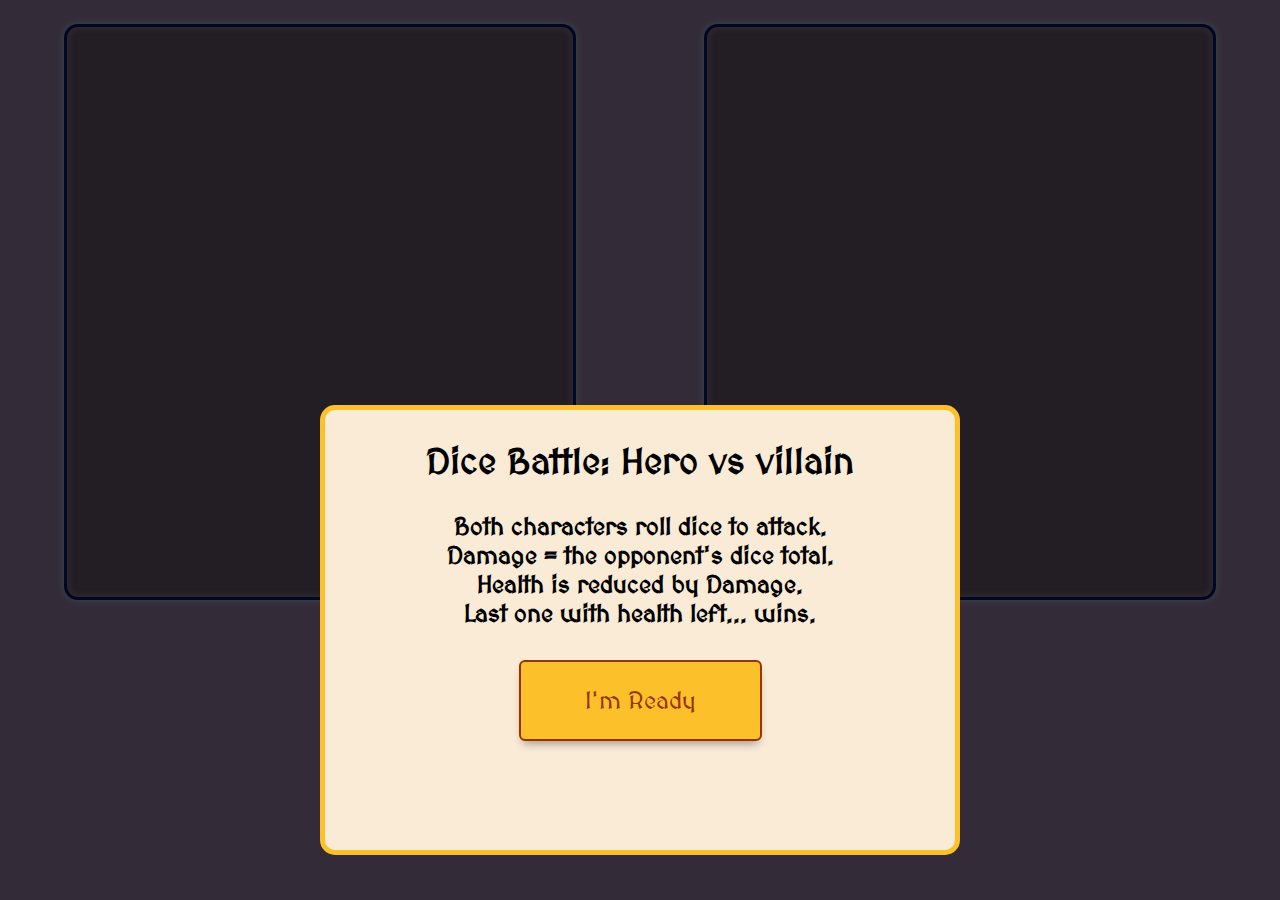
<file: index.html>
<!DOCTYPE html>
<html>
    <head>
        <meta name="viewport" content="width=device-width, initial-scale=1">
        <link rel="stylesheet" href="css/styling.css">
        <meta name="author" content="Susan Briggs">
        <meta name="description" content="Learning project - role playing game from Scrimba.com">
        <title>Susan's Scrimba.com Role Playing Game</title>
        <meta name="keywords" content="JavaScript, Scrimba, RPG">
        <link rel="preconnect" href="https://fonts.googleapis.com">
        <link rel="preconnect" href="https://fonts.gstatic.com" crossorigin>
        <link href="https://fonts.googleapis.com/css2?family=MedievalSharp&display=swap" rel="stylesheet">
    </head>
    <body>
        <main id="main">
            <div id="hero" class="character-card">

            </div>
            <div id="villain" class="character-card">

            </div>
        </main>
        <div id="modal"><div id="modal-content"><div id="game-message"></div><button id="close-button">I'm Ready</button></div></div> 
        <section id="actions">
            <div id="end-game"></div>
            <button id="attack-button">Attack</button>
        </section>
        <script src="js/index.js" type="module"></script>
    </body>
</html>
</file>
<file: css/styling.css>
* {
    box-sizing: border-box;
}

body{
    margin: 0;
    padding: 0;
    background: rgb(51,43,55);
    background: radial-gradient(circle, rgba(51,43,55,1) 0%, rgba(51,43,55,1) 100%);
    color:#fff;
    font-family: 'MedievalSharp', cursive;
}
main{
    display: flex;
    flex-direction: column;
}

.character-card{
    margin: 1.5rem auto;
    height: 50vh;
    width: 90%;

    border: 0.2rem solid #000721;
    box-shadow: inset 0px 0px 6px 2px rgba(100,100,100,0.2),
    0px 0px 10px rgba(117,182,214,0.2);
    background: #231d24;
    border-radius: 14px;
    padding: 0 1rem;
    
    display: flex;
    flex-direction: column;
    justify-content: space-between;

}
.avatar-container{
    height: 75%;
    /* border: red 1px solid; */
}
.avatar{
    border-radius: 10px;
    background-color: rgba(132, 3, 3, 0.689);
    width: 60%;
    height: 60%;
    margin: 0 auto;
    background-size: cover;
    background-position: center;
    background-image: url("../images/hero.jpg");
    display: flex;
    align-items: center;
}

.health-bar-outer {
    background: #171217;
    height: 1vh;
    width:90%;
    border-radius: 2px;
}

.health-bar-outer .health-bar-inner {
    background: #466d34;
    height: 100%;
    border-radius: 2px;
}

.health-bar-outer .health-bar-inner.danger {
    background:#d1435f;
}

#actions{
    text-align: center;
    padding-bottom: 2rem;
}
button {
    margin-top: .5rem;
    font-family: 'MedievalSharp', cursive;
    background-color: #fcc02a;
    border: 2px solid #963404;
    outline: none;
    padding-left:5vw;
    padding-right:5vw;
    text-align: center;
    text-decoration: none;
    display: inline-block;
    font-size: 1.5rem;
    border-radius: 6px;
    cursor: pointer;
    color:#963404;
    height:9vh;
    box-shadow: 0px 6px 10px -4px rgba(0,0,0,0.4);
}

button:focus { outline: 0 }
#modal{
    /* hidden by default */
    display: none;
    position: fixed;
    z-index: 1;
    top: 0;
    left: 0;
    width: 50vw;
    height: 50vh;
    margin-left:25vw;
    margin-top: 45vh;
    overflow: auto;
    background-color: antiquewhite;
    border-radius: 15px;
    border: 5px solid #fcc02a;
}
#modal-content{
    background-color:antiquewhite;
    color: black;
    font-weight: bold;
    text-align: center;
    font-size: 1.5rem;
}

/* DICE AREA */
.dice-container{
    display: flex;
    justify-content: center;
    align-items: center;
    /* padding-top: 1rem;
    padding-bottom: 1rem; */
    height: 20%;
    /* border: red solid 1px; */
}
.placeholder-dice,
.dice{
    aspect-ratio: 1/1;
    height: 60%;
    background: #fff;   
    border-radius: 5px;
    border:1px solid #666;
    color:#000721;
    text-align: center;
    margin-left: 1rem;
    line-height: 2.5em;
}
.dice-container .placeholder-dice{
    background-color: transparent;
}
.dice{
    display: flex;
    align-items: center;
    justify-content: center;
}
.dice p{
    flex: 0 2 5em
}

/* typography */
.character-card{
    text-align: center;
    font-size: 1.6rem;
    color: white;
}
.name{
    letter-spacing: 0.08em;
}
.health{
    color:#ccc;
    letter-spacing: 0.03em;
    text-align: left;
    margin-top: 1rem;
    margin-bottom: 1rem;
}
.health b {
    font-weight: bold;
    color:#fff;

}
h4{
    margin-top: 1rem;
    margin-bottom: .5rem;
}
#end-game{
    font-size: 2rem;
}
.chance{
    font-size: 1rem;
    font-style: italic;

}

/* media query */
@media (min-width:600px){
    main{
        flex-direction: row;
        justify-content: center;
        min-height: 400px;
    }
    .character-card{
        max-width: 45%;
        max-height: 50vh;
        margin-left:5vw;
        margin-right:5vw;
        min-height: 350px;
    }

}
@media (min-height:660px) and (min-width: 600px){
    main{
        height: 80vh;
        min-height: 400px;
    }
    .character-card{
        max-height: 90vh;
        height: 80%;
        min-height: 35px;
    }

}
</file>
